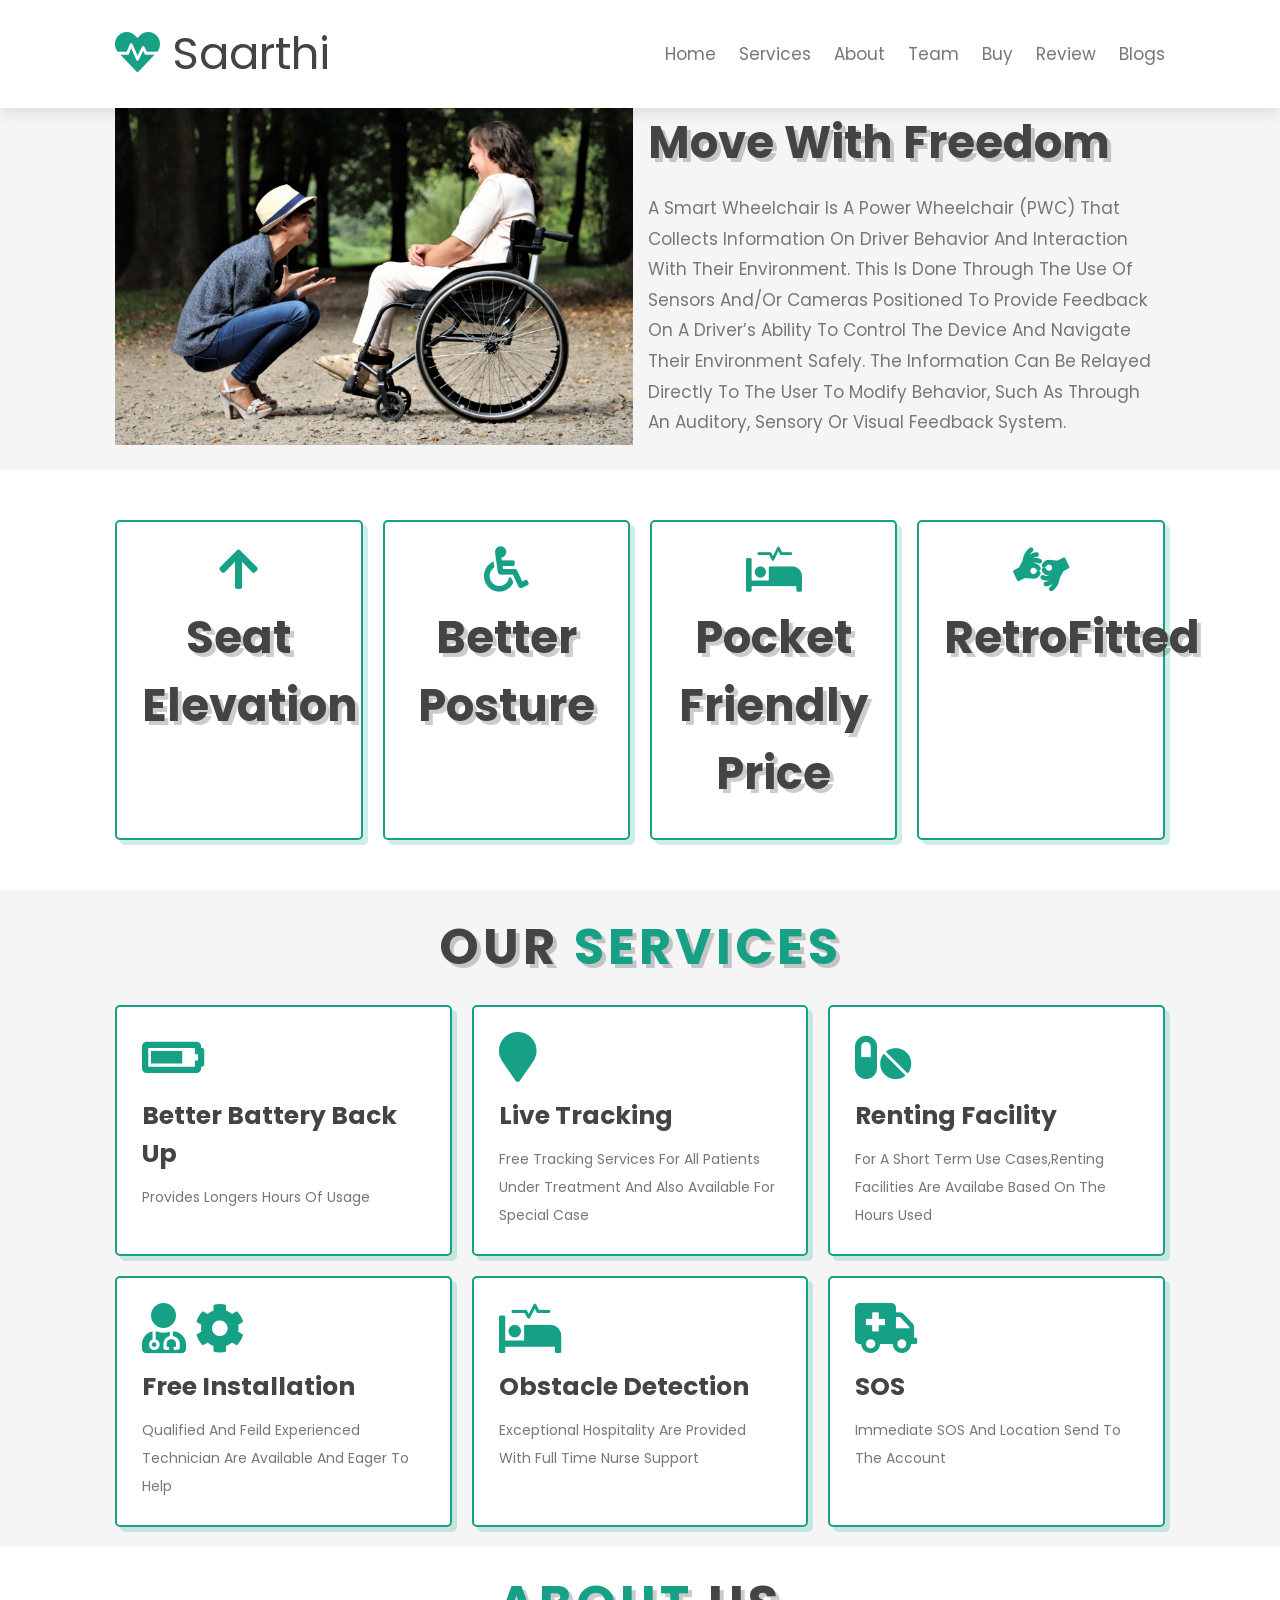
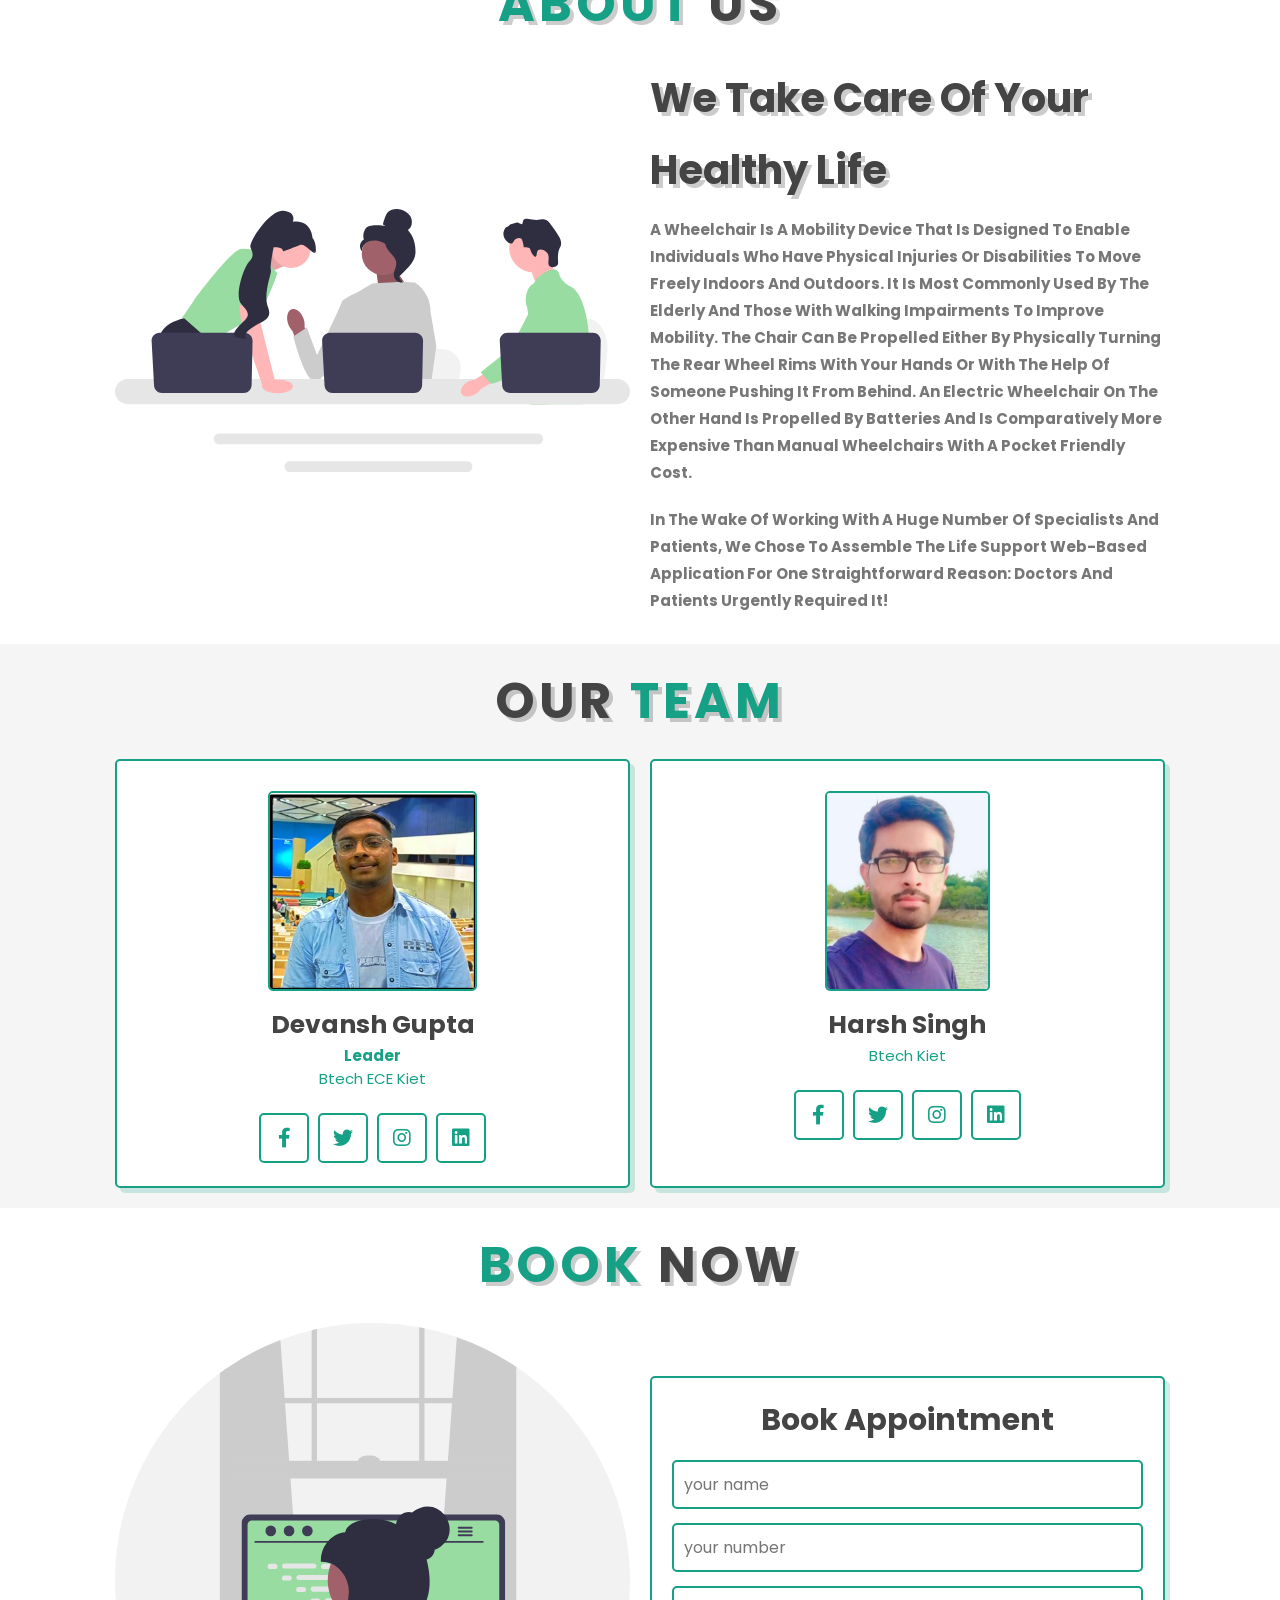
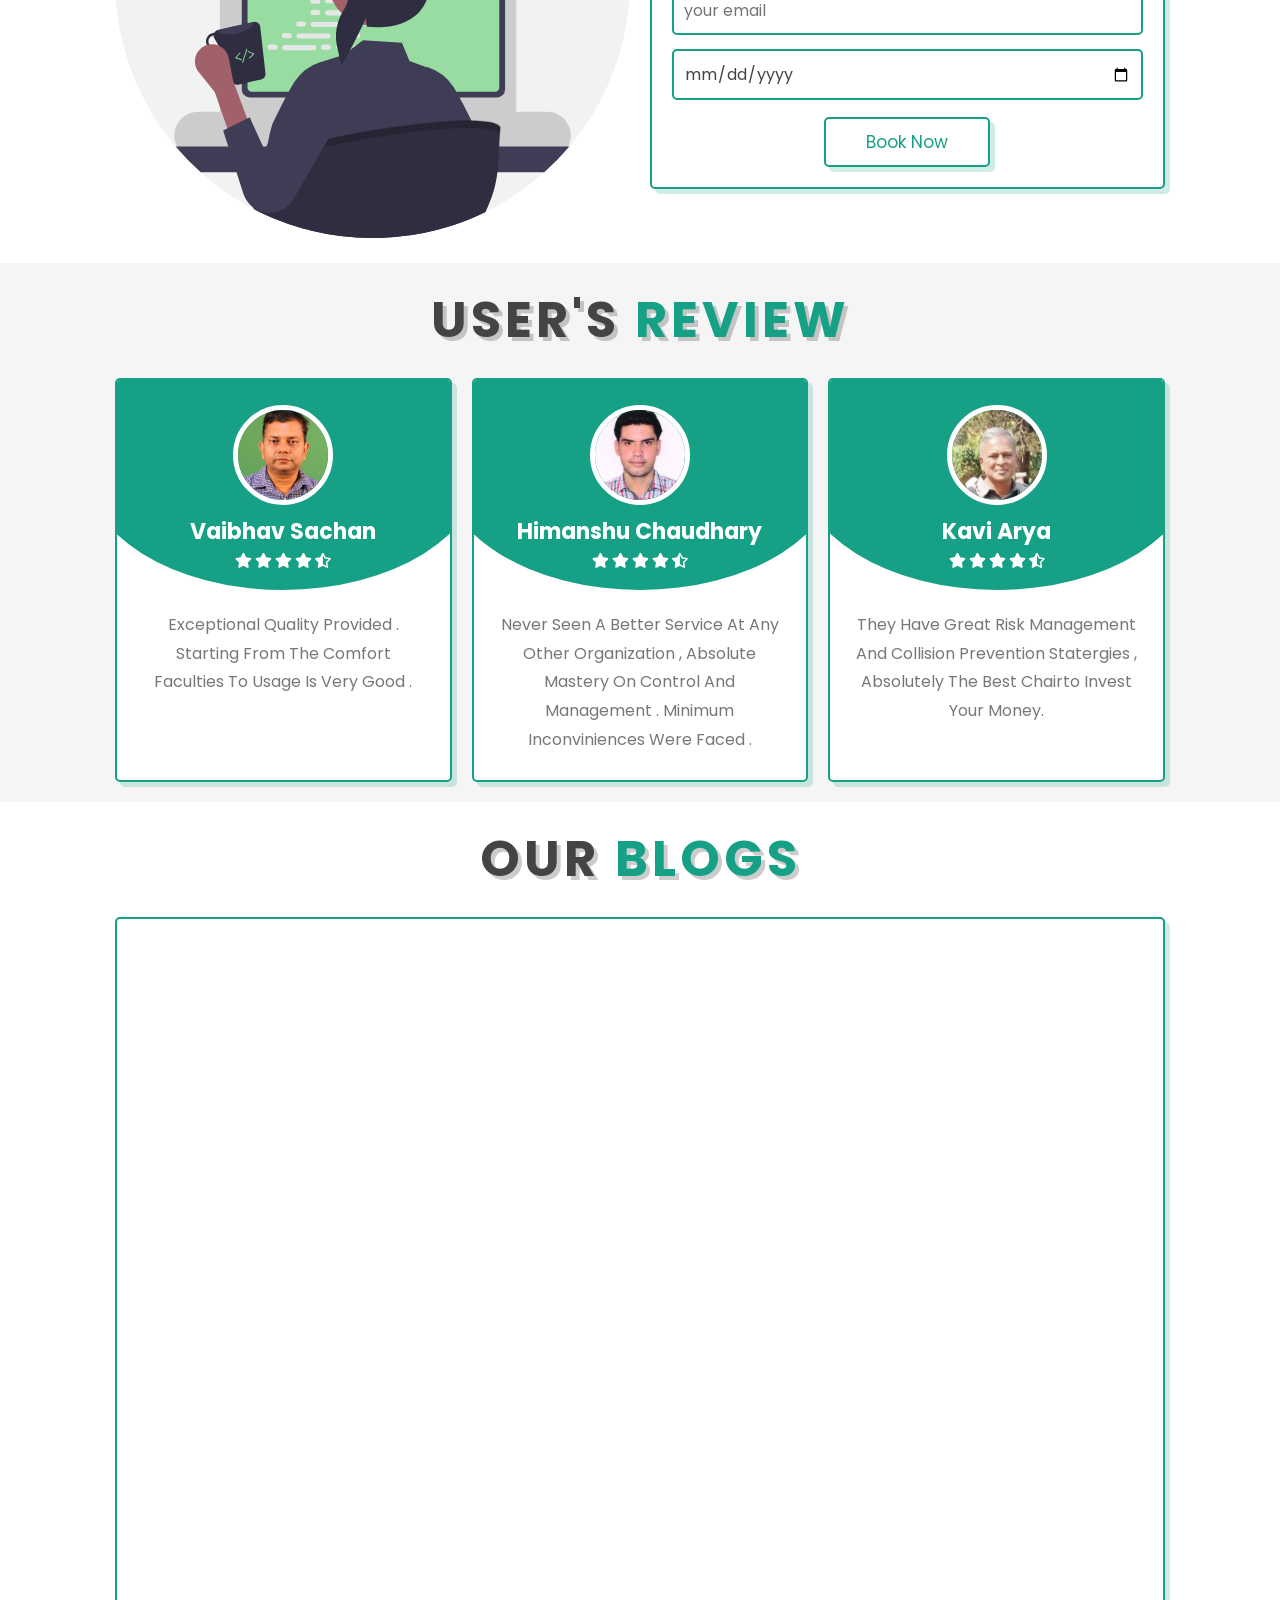
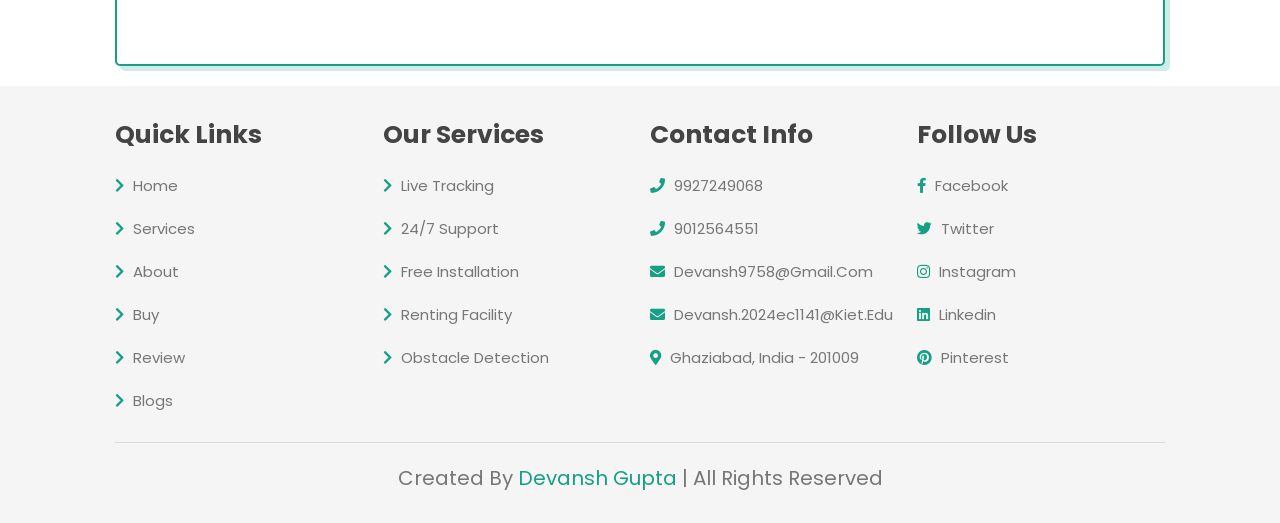
<file: Saarthii/index.html>
<!DOCTYPE html>
<html lang="en">
  <head>
    <meta charset="UTF-8" />
    <meta http-equiv="X-UA-Compatible" content="IE=edge" />
    <meta name="viewport" content="width=device-width, initial-scale=1.0" />
    <title>Smart wheelchair </title>

    <!-- font awesome cdn link  -->
    <link
      rel="stylesheet"
      href="https://cdnjs.cloudflare.com/ajax/libs/font-awesome/5.15.4/css/all.min.css"
    />

    <!-- custom css file link  -->
    <link rel="stylesheet" href="style.css" />
  </head>
  <body>
    <!-- header section starts  -->

    <header class="header">
      <a href="#" class="logo">
        <i class="fas fa-heartbeat"></i> Saarthi
      </a>

      <nav class="navbar">
        
        <a href="#home">home</a>
        <a href="#services">services</a>
        <a href="#about">about</a>
        <a href="#doctors">Team</a>
        <a href="#book">buy</a>
        <a href="#review">review</a>
        <a href="#blogs">Blogs</a>
      </nav>

      <div id="menu-btn" class="fas fa-bars"></div>
    </header>

    <!-- header section ends -->

    <!-- home section starts  -->

    <section class="home" id="home">
      <div class="image">
        <img src="images\pexels-judita-tamošiūnaitė-2026764.jpg" alt="" />
        
      </div>

      <div class="content">
        <h3>Move with freedom</h3>
        <p>
          A smart wheelchair is a power wheelchair (PWC) that collects information on driver behavior and interaction with their environment. This is done through the use of sensors and/or cameras positioned to provide feedback on a driver’s ability to control the device and navigate their environment safely. The information can be relayed directly to the user to modify behavior, such as through an auditory, sensory or visual feedback system. 
        </p>
       
      </div>
    </section>

    <!-- home section ends -->

    <!-- icons section starts  -->

    <section class="icons-container">
      <div class="icons">
        
        <i class="fa fa-arrow-up" aria-hidden="true"></i>
        

        <h3>Seat Elevation</h3>
        <p></p>
      </div>

      <div class="icons">
        
        <i class="fa fa-wheelchair" aria-hidden="true"></i>
        <h3>Better Posture</h3>
        <p></p>
      </div>

      <div class="icons">
        <i class="fas fa-procedures"></i>
        <h3>Pocket Friendly Price</h3>
        <p></p>
      </div>

      <div class="icons">
        <i class="fa fa-american-sign-language-interpreting" aria-hidden="true"></i>
        <h3>RetroFitted</h3>
        <p></p>
      </div>
    </section>

    <!-- icons section ends -->

    <!-- services section starts  -->

    <section class="services" id="services">
      <h1 class="heading">our <span>services</span></h1>

      <div class="box-container">
        <div class="box">
          <i class="fa fa-battery-three-quarters" aria-hidden="true"></i>
          <h3>Better Battery Back up</h3>
          <p>
           Provides longers hours of usage
          </p>
          
        </div>

        <div class="box">
          <i class="fa fa-map-marker" aria-hidden="true"></i>
          <h3>Live Tracking</h3>
          <p>
            Free tracking services for all Patients under treatment and also
            available for special case
          </p>
          
        </div>

        <div class="box">
          <i class="fas fa-pills"></i>
          <h3>Renting Facility</h3>
          <p>
            For a short term use cases,Renting facilities are availabe based on the hours used
          </p>
          
        </div>
        
        <div class="box">
          <i class="fas fa-user-md"></i>
          <i class="fa fa-cog fa-spin fa-3x fa-fw"></i>
<span class="sr-only">Loading...</span>

          <h3>Free Installation</h3>
          <p>
            Qualified and Feild experienced  technician are available and eager to
            help
          </p>
          
        </div>

        <div class="box">
          <i class="fas fa-procedures"></i>
          <h3>Obstacle Detection</h3>
          <p>
            Exceptional Hospitality are provided with full time nurse support
          </p>
          
        </div>
        <div class="box">
          <i class="fas fa-ambulance"></i>
          <h3>SOS</h3>
          <p>
            Immediate SOS and location send to the account
          </p>
          
        </div>
        
      </div>
      
      </div>
    </section>

    <!-- services section ends -->

    <!-- about section starts  -->

    <section class="about" id="about">
      <h1 class="heading"><span>about</span> us</h1>

      <div class="row">
        <div class="image">
          <img src="eng (2).svg" alt="" />
        </div>

        <div class="content">
          <h3>we take care of your healthy life</h3>
          <p>
            <b>A wheelchair is a mobility device that is designed to enable individuals who have physical injuries or disabilities to move freely indoors and outdoors. It is most commonly used by the elderly and those with walking impairments to improve mobility.

            The chair can be propelled either by physically turning the rear wheel rims with your hands or with the help of someone pushing it from behind. An electric wheelchair on the other hand is propelled by batteries and is comparatively more expensive than manual wheelchairs with a pocket friendly cost.</b>
          </p>
          <p>
           <b>In the wake of working with a huge number of specialists and
            patients, we chose to assemble the Life Support Web-based
            Application for one straightforward reason: Doctors and Patients
            urgently required it!</b> 
          </p>
          
        </div>
      </div>
    </section>

    <!-- about section ends -->

    <!-- doctors section starts  -->

    <section class="doctors" id="doctors">
      <h1 class="heading">our <span>Team</span></h1>

      <div class="box-container">
        <div class="box">
          <img src= "WhatsApp Image 2023-05-17 at 00.16.12.jpg"alt="" />
          <h3>Devansh Gupta</h3>
          <span><b>Leader</b> <br> Btech ECE Kiet</span>
          <div class="share">
            <a href="#" class="fab fa-facebook-f"></a>
            <a href="#" class="fab fa-twitter"></a>
            <a href="#" class="fab fa-instagram"></a>
            <a href="https://www.linkedin.com/in/devansh-gupta-256581227" class="fab fa-linkedin"></a>
          </div>
        </div>

        

        

        <div class="box">
          <img src="asdfgh.jpg" alt="" />
          <h3>Harsh Singh</h3>
          <span>Btech Kiet</span>
          <div class="share">
            <a href="#" class="fab fa-facebook-f"></a>
            <a href="#" class="fab fa-twitter"></a>
            <a href="#" class="fab fa-instagram"></a>
            <a href="#" class="fab fa-linkedin"></a>
          </div>
        </div>

        
        </div>

        
        </div>
      </div>
    </section>

    <!-- doctors section ends -->

    <!-- booking section starts   -->

    <section class="book" id="book">
      <h1 class="heading"><span>book</span> now</h1>
 
      <div class="row">
        <div class="image">
          <img src="prog.svg" alt="" />
        </div>

        <form action="/submit-form "  method="POST">
          <h3>book appointment</h3>
          <input type="text" placeholder="your name" class="box" />
          <input type="number" placeholder="your number" class="box" />
          <input type="email" placeholder="your email" class="box" />
          <input type="date" class="box" />
          <input type="submit" value="book now" class="btn" />
        </form>
        

        

        
      </div>
    </section>

    <!-- booking section ends -->

    <!-- review section starts  -->

    <section class="review" id="review">
      <h1 class="heading">User's <span>review</span></h1>

      <div class="box-container">
        <div class="box">
          <img src="zxcvgh.jpg" alt="" />
          <h3>Vaibhav sachan </h3>
          <div class="stars">
            <i class="fas fa-star"></i>
            <i class="fas fa-star"></i>
            <i class="fas fa-star"></i>
            <i class="fas fa-star"></i>
            <i class="fas fa-star-half-alt"></i>
          </div>
          <p class="text">
            Exceptional Quality provided . Starting from the comfort 
            faculties to usage is very good .
          </p>
        </div>

        <div class="box">
          <img src="xcvbhjk.jpg" alt="" />
          <h3>Himanshu Chaudhary</h3>
          <div class="stars">
            <i class="fas fa-star"></i>
            <i class="fas fa-star"></i>
            <i class="fas fa-star"></i>
            <i class="fas fa-star"></i>
            <i class="fas fa-star-half-alt"></i>
          </div>
          <p class="text">
            Never seen a better service at any other  organization ,
            absolute Mastery on control and management . minimum
            Inconviniences were faced .
          </p>
        </div>

        <div class="box">
          <img src="zxdrgfb.jpg" alt="" />
          <h3>Kavi Arya</h3>
          <div class="stars">
            <i class="fas fa-star"></i>
            <i class="fas fa-star"></i>
            <i class="fas fa-star"></i>
            <i class="fas fa-star"></i>
            <i class="fas fa-star-half-alt"></i>
          </div>
          <p class="text">
            They have great risk management and collision prevention statergies
            , absolutely the best chairto invest your money.
          </p>
        </div>
      </div>
    </section>

    <!-- review section ends -->

    <!-- blogs section starts  -->

    <section class="blogs" id="blogs">
      <h1 class="heading">our <span>blogs</span></h1>

      <div class="box-container">
        <div class="box">
          <div class="image">
            
            



          </div>
          <div class="content">
            <div class="icon">
              <iframe width="1200" height="675" src="https://www.youtube.com/embed/bi4gWverq7g" title="Saarthi" frameborder="0" allow="accelerometer; autoplay; clipboard-write; encrypted-media; gyroscope; picture-in-picture; web-share" allowfullscreen></iframe>

             
            </div>
            
          </div>
        </div>

        

        
    </section>

    <!-- blogs section ends -->

    <!-- footer section starts  -->

    <section class="footer">
      <div class="box-container">
        <div class="box">
          <h3>quick links</h3>
          <a href="#"> <i class="fas fa-chevron-right"></i> home </a>
          <a href="#"> <i class="fas fa-chevron-right"></i> services </a>
          <a href="#"> <i class="fas fa-chevron-right"></i> about </a>
          
          <a href="#"> <i class="fas fa-chevron-right"></i> buy </a>
          <a href="#"> <i class="fas fa-chevron-right"></i> review </a>
          <a href="#"> <i class="fas fa-chevron-right"></i> blogs </a>
        </div>

        <div class="box">
          <h3>our services</h3>
          <a href="#"> <i class="fas fa-chevron-right"></i> Live Tracking </a>
          <a href="#"> <i class="fas fa-chevron-right"></i> 24/7 support </a>
          <a href="#"> <i class="fas fa-chevron-right"></i> Free Installation </a>
          <a href="#"> <i class="fas fa-chevron-right"></i> Renting Facility </a>
          <a href="#">
            <i class="fas fa-chevron-right"></i> Obstacle Detection
          </a>
        </div>

        <div class="box">
          <h3>contact info</h3>
          <a href="#"> <i class="fas fa-phone"></i> 9927249068</a>
          <a href="#"> <i class="fas fa-phone"></i> 9012564551 </a>
          <a href="#">
            <i class="fas fa-envelope"></i> devansh9758@gmail.com
          </a>
          <a href="#">
            <i class="fas fa-envelope"></i> devansh.2024ec1141@kiet.edu
          </a>
          <a href="#">
            <i class="fas fa-map-marker-alt"></i> Ghaziabad, india - 201009
          </a>
        </div>

        <div class="box">
          <h3>follow us</h3>
          <a href="https://www.facebook.com/profile.php?id=100014526790728">
            <i class="fab fa-facebook-f"></i> facebook
          </a>
          <a href="https://www.facebook.com/profile.php?id=100014526790728">
            <i class="fab fa-twitter"></i> twitter
          </a>
          <a href="https://instagram.com/_devansh__gupta?igshid=ZDc4ODBmNjlmNQ==">
            <i class="fab fa-instagram"></i> instagram
          </a>
          <a href="https://www.linkedin.com/in/devansh-gupta-256581227">
            <i class="fab fa-linkedin"></i> linkedin
          </a>
          <a href="https://www.youtube.com/watch?v=dQw4w9WgXcQ">
            <i class="fab fa-pinterest"></i> pinterest
          </a>
        </div>
      </div>

      <div class="credit">
        created by <span>Devansh Gupta</span> | all rights reserved
      </div>
    </section>

    <!-- footer section ends -->

    <!-- custom js file link  -->
    <script src="script.js"></script>
  </body>
</html>
</file>
<file: Saarthii/style.css>
@import url('https://fonts.googleapis.com/css2?family=Poppins:wght@100;200;300;400;500;600;700&display=swap');

:root{
    --green:#16a085;
    --black:#444;
    --light-color:#777;
    --box-shadow:.5rem .5rem 0 rgba(22, 160, 133, .2);
    --text-shadow:.4rem .4rem 0 rgba(0, 0, 0, .2);
    --border:.2rem solid var(--green);
}

*{
    font-family: 'Poppins', sans-serif;
    margin:0; padding: 0;
    box-sizing: border-box;
    outline: none; border: none;
    text-transform: capitalize;
    transition: all .2s ease-out;
    text-decoration: none;
}

html{
    font-size: 62.5%;
    overflow-x: hidden;
    scroll-padding-top: 7rem;
    scroll-behavior: smooth;
}

section{
    padding:2rem 9%;
}

section:nth-child(even){
    background: #f5f5f5;
}

.heading{
    text-align: center;
    padding-bottom: 2rem;
    text-shadow: var(--text-shadow);
    text-transform: uppercase;
    color:var(--black);
    font-size: 5rem;
    letter-spacing: .4rem;
}

.heading span{
    text-transform: uppercase;
    color:var(--green);
}

.btn{
    display: inline-block;
    margin-top: 1rem;
    padding: .5rem;
    padding-left: 1rem;
    border:var(--border);
    border-radius: .5rem;
    box-shadow: var(--box-shadow);
    color:var(--green);
    cursor: pointer;
    font-size: 1.7rem;
    background: #fff;
}

.btn span{
    padding:.7rem 1rem;
    border-radius: .5rem;
    background: var(--green);
    color:#fff;
    margin-left: .5rem;
}

.btn:hover{
    background: var(--green);
    color:#fff;
}

.btn:hover span{
    color: var(--green);
    background:#fff;
    margin-left: 1rem;
}

.header{
    padding:2rem 9%;
    position: fixed;
    top:0; left: 0; right: 0;
    z-index: 1000;
    box-shadow: 0 .5rem 1.5rem rgba(0, 0, 0, .1);
    display: flex;
    align-items: center;
    justify-content: space-between;
    background: #fff;
}

.header .logo{
    font-size: 4.5rem;
    color: var(--black);
}

.header .logo i{
    color: var(--green);
}

.header .navbar a{
    font-size: 1.7rem;
    color: var(--light-color);
    margin-left: 2rem;
}

.header .navbar a:hover{
    color: var(--green);
}

#menu-btn{
    font-size: 2.5rem;
    border-radius: .5rem;
    background: #eee;
    color:var(--green);
    padding: 1rem 1.5rem;
    cursor: pointer;
    display: none;
}

.home{
    display: flex;
    align-items: center;
    flex-wrap: wrap;
    gap:1.5rem;
    padding-top: 10rem;
}


.home .image{
    flex:1 1 45rem;

}

.home .image img{
    width: 100%;
}

.home .content{
    flex:1 1 45rem;
}

.home .content h3{
    font-size: 4.5rem;
    color:var(--black);
    line-height: 1.8;
    text-shadow: var(--text-shadow);
}

.home .content p{
    font-size: 1.7rem;
    color:var(--light-color);
    line-height: 1.8;
    padding: 1rem 0;
}

.icons-container{
    display: grid;
    gap:2rem;
    grid-template-columns: repeat(auto-fit, minmax(20rem, 1fr));
    padding-top: 5rem;
    padding-bottom: 5rem;
}

.icons-container .icons{
    border:var(--border);
    box-shadow: var(--box-shadow);
    border-radius: .5rem;
    text-align: center;
    padding: 2.5rem;
}

.icons-container .icons i{
    font-size: 4.5rem;
    color:var(--green);
    padding-bottom: .7rem;
}

.icons-container .icons h3{
    font-size: 4.5rem;
    color:var(--black);
    padding: .5rem 0;
    text-shadow: var(--text-shadow);
}

.icons-container .icons p{
    font-size: 1.7rem;
    color:var(--light-color);
}

.services .box-container{
    display: grid;
    grid-template-columns: repeat(auto-fit, minmax(27rem, 1fr));
    gap:2rem;
}

.services .box-container .box{
    background:#fff;
    border-radius: .5rem;
    box-shadow: var(--box-shadow);
    border:var(--border);
    padding: 2.5rem;
}

.services .box-container .box i{
    color: var(--green);
    font-size: 5rem;
    padding-bottom: .5rem;
}

.services .box-container .box h3{
    color: var(--black);
    font-size: 2.5rem;
    padding:1rem 0;
}

.services .box-container .box p{
    color: var(--light-color);
    font-size: 1.4rem;
    line-height: 2;
}

.about .row{
    display: flex;
    align-items: center;
    flex-wrap: wrap;
    gap:2rem;
}

.about .row .image{
    flex:1 1 45rem;
}

.about .row .image img{
    width: 100%;
}

.about .row .content{
    flex:1 1 45rem;
}

.about .row .content h3{
    color: var(--black);
    text-shadow: var(--text-shadow);
    font-size: 4rem;
    line-height: 1.8;
}

.about .row .content p{
    color: var(--light-color);
    padding:1rem 0;
    font-size: 1.5rem;
    line-height: 1.8;
}

.doctors .box-container{
    display: grid;
    grid-template-columns: repeat(auto-fit, minmax(30rem, 1fr));
    gap:2rem;
}

.doctors .box-container .box{
    text-align: center;
    background:#fff;
    border-radius: .5rem;
    border:var(--border);
    box-shadow: var(--box-shadow);
    padding:2rem;
}

.doctors .box-container .box img{
    height: 20rem;
    border:var(--border);
    border-radius: .5rem;
    margin-top: 1rem;
    margin-bottom: 1rem;
}

.doctors .box-container .box h3{
    color:var(--black);
    font-size: 2.5rem;
}

.doctors .box-container .box span{
    color:var(--green);
    font-size: 1.5rem;
}

.doctors .box-container .box .share{
    padding-top: 2rem;
}

.doctors .box-container .box .share a{
    height: 5rem;
    width: 5rem;
    line-height: 4.5rem;
    font-size: 2rem;
    color:var(--green);
    border-radius: .5rem;
    border:var(--border);
    margin:.3rem;
}

.doctors .box-container .box .share a:hover{
    background:var(--green);
    color:#fff;
    box-shadow: var(--box-shadow);
}

.book .row{
    display: flex;
    align-items: center;
    flex-wrap: wrap;
    gap:2rem;
}
 
.book .row .image{
    flex:1 1 45rem;
}

.book .row .image img{
    width: 100%;
}

.book .row form{
    flex:1 1 45rem;
    background: #fff;
    border:var(--border);
    box-shadow: var(--box-shadow);
    text-align: center;
    padding: 2rem;
    border-radius: .5rem;
}

.book .row form h3{
    color:var(--black);
    padding-bottom: 1rem;
    font-size: 3rem;
}

.book .row form .box{
    width: 100%;
    margin:.7rem 0;
    border-radius: .5rem;
    border:var(--border);
    font-size: 1.6rem;
    color: var(--black);
    text-transform: none;
    padding: 1rem;
}

.book .row form .btn{
    padding:1rem 4rem;
}

.review .box-container{
    display: grid;
    grid-template-columns: repeat(auto-fit, minmax(27rem, 1fr));
    gap:2rem;
}

.review .box-container .box{
    border:var(--border);
    box-shadow: var(--box-shadow);
    border-radius: .5rem;
    padding:2.5rem;
    background: #fff;
    text-align: center;
    position: relative;
    overflow: hidden;
    z-index: 0;
}

.review .box-container .box img{
    height: 10rem;
    width: 10rem;
    border-radius: 50%;
    object-fit: cover;
    border:.5rem solid #fff;
}

.review .box-container .box h3{
    color:#fff;
    font-size: 2.2rem;
    padding:.5rem 0;
}

.review .box-container .box .stars i{
    color:#fff;
    font-size: 1.5rem;
}

.review .box-container .box .text{
    color:var(--light-color);
    line-height: 1.8;
    font-size: 1.6rem;
    padding-top: 4rem;
}

.review .box-container .box::before{
    content: '';
    position: absolute;
    top:-4rem; left: 50%;
    transform:translateX(-50%);
    background:var(--green);
    border-bottom-left-radius: 50%;
    border-bottom-right-radius: 50%;
    height: 25rem;
    width: 120%;
    z-index: -1;
}

.blogs .box-container{
    display: grid;
    grid-template-columns: repeat(auto-fit, minmax(30rem, 1fr));
    gap:2rem;
}

.blogs .box-container .box{
    border:var(--border);
    box-shadow: var(--box-shadow);
    border-radius: .5rem;
    padding: 2rem;
}

.blogs .box-container .box .image{
    height: 0rem;
    overflow:hidden;
    border-radius: .5rem;
}

.blogs .box-container .box .image img{
    height: 80%;
    width: 100%;
    object-fit: cover;
}

.blogs .box-container .box:hover .image img{
    transform:scale(1.2);
}

.blogs .box-container .box .content{
    padding-top: 1rem;
}

.blogs .box-container .box .content .icon{
    padding: 1rem 0;
    display: flex;
    align-items: center;
    justify-content: space-between;
}

.blogs .box-container .box .content .icon a{
    font-size: 1.4rem;
    color: var(--light-color);
}

.blogs .box-container .box .content .icon a:hover{
    color:var(--green);
}

.blogs .box-container .box .content .icon a i{
    padding-right: .5rem;
    color: var(--green);
}

.blogs .box-container .box .content h3{
    color:var(--black);
    font-size: 3rem;
}

.blogs .box-container .box .content p{
    color:var(--light-color);
    font-size: 1.5rem;
    line-height: 1.8;
    padding:1rem 0;
}

.footer .box-container{
    display: grid;
    grid-template-columns: repeat(auto-fit, minmax(22rem, 1fr));
    gap:2rem;
}

.footer .box-container .box h3{
    font-size: 2.5rem;
    color:var(--black);
    padding: 1rem 0;
}

.footer .box-container .box a{
    display: block;
    font-size: 1.5rem;
    color:var(--light-color);
    padding: 1rem 0;
}

.footer .box-container .box a i{
    padding-right: .5rem;
    color:var(--green);
}

.footer .box-container .box a:hover i{
    padding-right:2rem;
}

.footer .credit{
    padding: 1rem;
    padding-top: 2rem;
    margin-top: 2rem;
    text-align: center;
    font-size: 2rem;
    color:var(--light-color);
    border-top: .1rem solid rgba(0, 0, 0, .1);
}

.footer .credit span{
    color:var(--green);
}









/* media queries  */
@media (max-width:991px){

    html{
        font-size: 55%;
    }

    .header{
        padding: 2rem;
    }

    section{
        padding:2rem;
    }

}

@media (max-width:768px){

    #menu-btn{
        display: initial;
    }

    .header .navbar{
        position: absolute;
        top:115%; right: 2rem;
        border-radius: .5rem;
        box-shadow: var(--box-shadow);
        width: 30rem;
        border: var(--border);
        background: #fff;
        transform: scale(0);
        opacity: 0;
        transform-origin: top right;
        transition: none;
    }

    .header .navbar.active{
        transform: scale(1);
        opacity: 1;
        transition: .2s ease-out;
    }

    .header .navbar a{
        font-size: 2rem;
        display: block;
        margin:2.5rem;
    }

}

@media (max-width:450px){

    html{
        font-size: 50%;
    }

}
</file>
